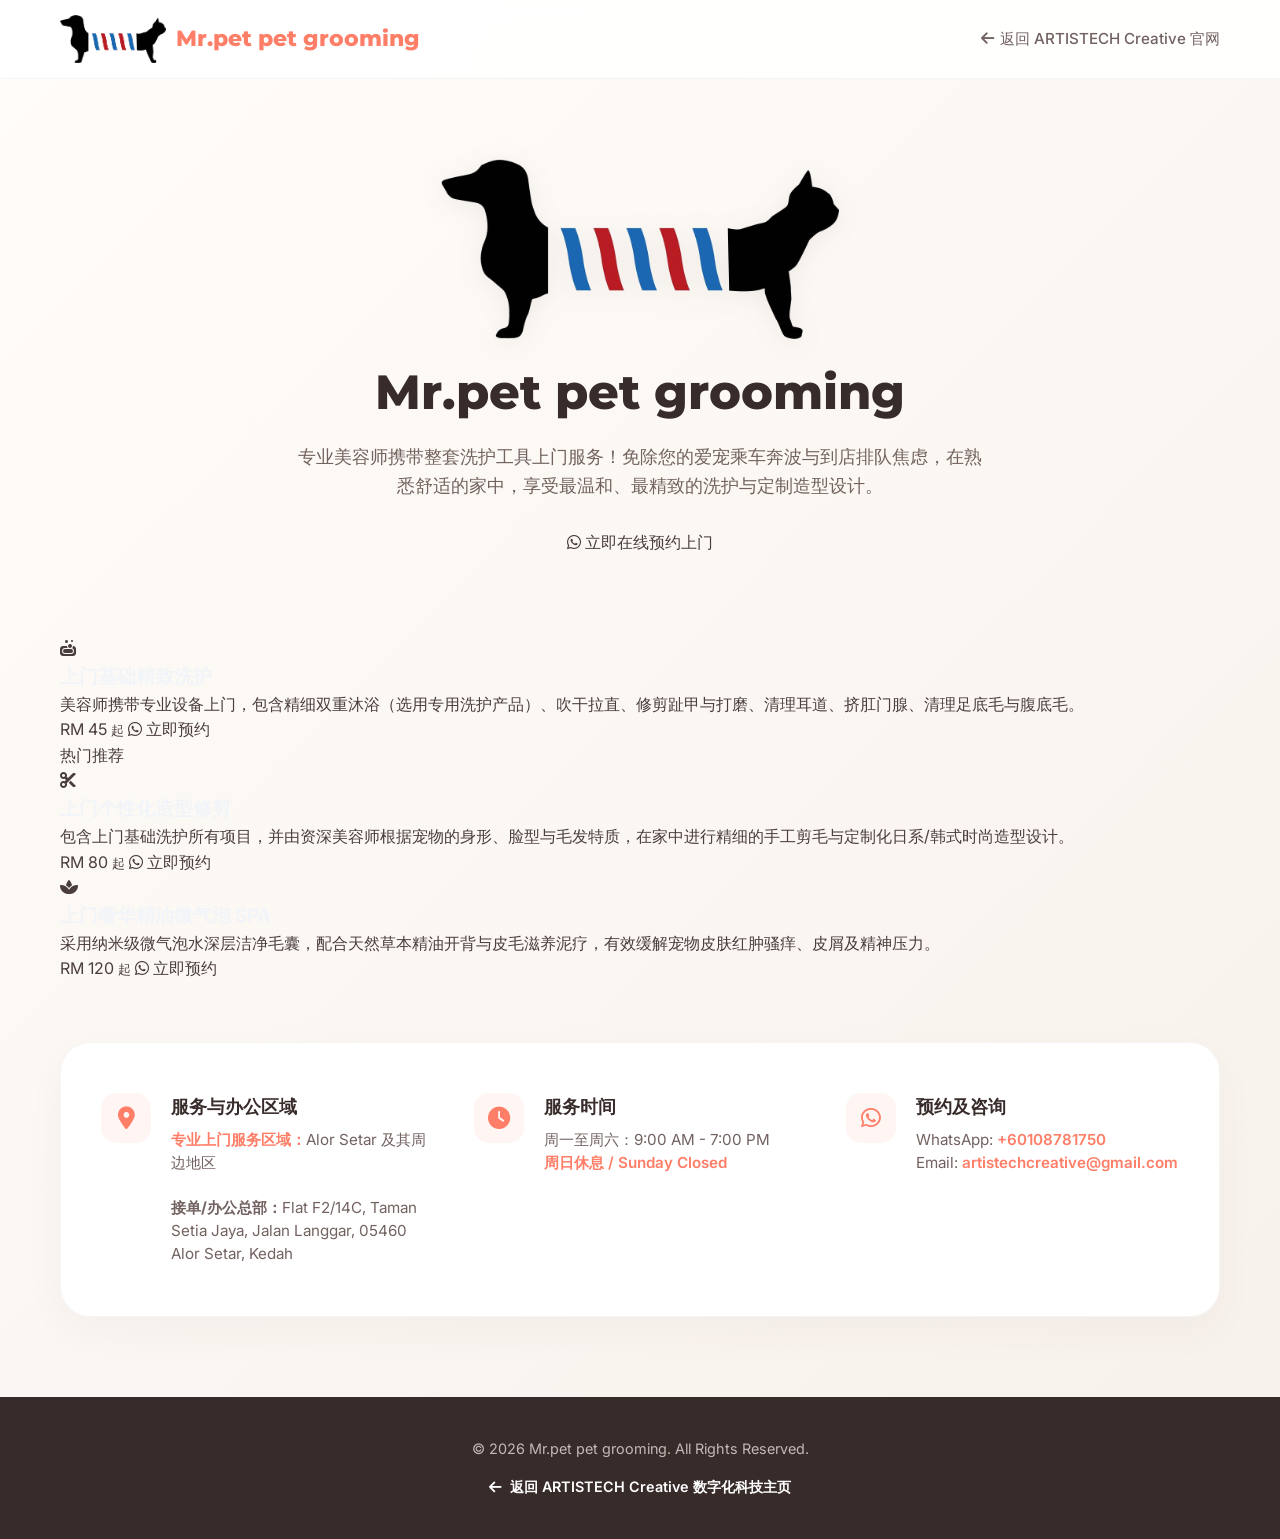
<file: pet.html>
<!DOCTYPE html>
<html lang="zh-CN">
<head>
    <meta charset="UTF-8">
    <meta name="viewport" content="width=device-width, initial-scale=1.0">
    <title>Mr.pet pet grooming - 高端专业上门宠物美容服务</title>
    <!-- SEO Meta Tags -->
    <meta name="description" content="Mr.pet pet grooming 致力于为您的爱宠提供最便捷、最专业的精致上门洗护、上门造型修剪以及上门微气泡 SPA 服务。">
    <meta name="keywords" content="Mr.pet, Mr.pet pet grooming, 上门宠物美容, 宠物洗澡, 宠物造型, 移动宠物美容, Alor Setar 宠物店, 吉打宠物美容">
    <meta name="author" content="Mr.pet pet grooming">
    
    <!-- Fonts & Icons -->
    <link rel="preconnect" href="https://fonts.googleapis.com">
    <link rel="preconnect" href="https://fonts.gstatic.com" crossorigin>
    <link href="https://fonts.googleapis.com/css2?family=Inter:wght@300;400;500;600;700&family=Montserrat:wght@400;500;600;700;800&display=swap" rel="stylesheet">
    <link rel="stylesheet" href="https://cdnjs.cloudflare.com/ajax/libs/font-awesome/6.4.0/css/all.min.css">
    
    <!-- Stylesheet -->
    <link rel="stylesheet" href="style.css">
    <style>
        /* Standalone overrides for Pet page to ensure fully bright and cozy theme */
        body {
            background: linear-gradient(135deg, #fffcf9 0%, #f7f1eb 100%);
            color: #4a3e3d;
            font-family: 'Inter', sans-serif;
            margin: 0;
            padding: 0;
        }

        .pet-page-header {
            background: rgba(255, 255, 255, 0.9);
            backdrop-filter: blur(10px);
            border-bottom: 1px solid rgba(74, 62, 61, 0.05);
            padding: 15px 0;
            position: sticky;
            top: 0;
            z-index: 1000;
        }

        .pet-nav-container {
            max-width: 1200px;
            margin: 0 auto;
            padding: 0 20px;
            display: flex;
            align-items: center;
            justify-content: space-between;
        }

        .pet-nav-logo {
            font-family: 'Montserrat', sans-serif;
            font-size: 1.4rem;
            font-weight: 800;
            color: #ff7e67;
            text-decoration: none;
            display: flex;
            align-items: center;
            gap: 10px;
        }

        .pet-nav-logo-img {
            height: 48px;
            width: auto;
            object-fit: contain;
        }

        .pet-hero-logo-container {
            margin-bottom: 25px;
            display: flex;
            justify-content: center;
            align-items: center;
        }

        .pet-hero-logo {
            height: 180px;
            width: auto;
            object-fit: contain;
            filter: drop-shadow(0 4px 12px rgba(74, 62, 61, 0.08));
            transition: transform 0.5s cubic-bezier(0.175, 0.885, 0.32, 1.275);
        }

        .pet-hero-logo:hover {
            transform: scale(1.06) rotate(1deg);
        }

        .pet-nav-back {
            color: #726260;
            text-decoration: none;
            font-size: 0.95rem;
            font-weight: 500;
            transition: color 0.3s ease;
            display: flex;
            align-items: center;
            gap: 6px;
        }

        .pet-nav-back:hover {
            color: #ff7e67;
        }

        .pet-hero {
            max-width: 1200px;
            margin: 0 auto;
            padding: 80px 20px 40px;
            text-align: center;
        }

        .pet-hero h1 {
            font-family: 'Montserrat', sans-serif;
            font-size: 3rem;
            font-weight: 800;
            color: #382c2b;
            margin-bottom: 20px;
            line-height: 1.2;
        }

        .pet-hero p {
            font-size: 1.15rem;
            color: #726260;
            max-width: 700px;
            margin: 0 auto 30px;
            line-height: 1.6;
        }

        /* Re-use and optimize grid from style.css */
        .pet-container {
            max-width: 1200px;
            margin: 0 auto;
            padding: 40px 20px 80px;
        }

        .pet-details-section {
            background: #ffffff;
            border-radius: 30px;
            padding: 50px 40px;
            margin-top: 60px;
            box-shadow: 0 15px 40px rgba(74, 62, 61, 0.04);
            border: 1px solid rgba(74, 62, 61, 0.05);
            display: grid;
            grid-template-columns: repeat(auto-fit, minmax(280px, 1fr));
            gap: 40px;
        }

        .detail-card {
            display: flex;
            align-items: flex-start;
            gap: 20px;
        }

        .detail-icon {
            width: 50px;
            height: 50px;
            border-radius: 15px;
            background: rgba(255, 126, 103, 0.08);
            display: flex;
            align-items: center;
            justify-content: center;
            font-size: 1.4rem;
            color: #ff7e67;
            flex-shrink: 0;
        }

        .detail-info h4 {
            font-size: 1.1rem;
            color: #382c2b;
            margin: 0 0 8px 0;
            font-weight: 700;
        }

        .detail-info p {
            font-size: 0.95rem;
            color: #726260;
            margin: 0;
            line-height: 1.5;
        }

        .detail-info a {
            color: #ff7e67;
            text-decoration: none;
            font-weight: 600;
        }

        .detail-info a:hover {
            text-decoration: underline;
        }

        .pet-page-footer {
            background: #382c2b;
            color: #f7f1eb;
            text-align: center;
            padding: 40px 20px;
            font-size: 0.9rem;
        }

        .pet-page-footer p {
            margin: 0 0 15px 0;
            color: #c5b8b6;
        }

        .pet-page-footer a {
            color: #ffffff;
            text-decoration: none;
            font-weight: 600;
            display: inline-flex;
            align-items: center;
            gap: 8px;
            transition: color 0.3s ease;
        }

        .pet-page-footer a:hover {
            color: #ff7e67;
        }

        @media (max-width: 768px) {
            .pet-hero h1 {
                font-size: 2.2rem;
            }
            .pet-hero p {
                font-size: 1rem;
            }
            .pet-details-section {
                padding: 30px 20px;
                gap: 30px;
            }
        }
    </style>
</head>
<body>

    <!-- ==========================================
         HEADER / 导航栏
         ========================================== -->
    <header class="pet-page-header">
        <div class="pet-nav-container">
            <a href="#" class="pet-nav-logo">
                <img src="mrpet_logo.png" alt="Mr.pet Logo" class="pet-nav-logo-img"> Mr.pet pet grooming
            </a>
            <a href="index.html" class="pet-nav-back">
                <i class="fa-solid fa-arrow-left"></i> 返回 ARTISTECH Creative 官网
            </a>
        </div>
    </header>

    <!-- ==========================================
         HERO / 首屏
         ========================================== -->
    <section class="pet-hero">
        <div class="pet-hero-logo-container">
            <img src="mrpet_logo.png" alt="Mr.pet pet grooming Logo" class="pet-hero-logo">
        </div>
        <h1>Mr.pet pet grooming</h1>
        <p>专业美容师携带整套洗护工具上门服务！免除您的爱宠乘车奔波与到店排队焦虑，在熟悉舒适的家中，享受最温和、最精致的洗护与定制造型设计。</p>
        <a href="https://wa.me/60108781750" target="_blank" rel="noopener" class="pet-btn" style="padding: 14px 28px; font-size: 1rem; border-radius: 16px;">
            <i class="fa-brands fa-whatsapp"></i> 立即在线预约上门
        </a>
    </section>

    <!-- ==========================================
         SERVICES / 服务项目
         ========================================== -->
    <main class="pet-container">
        <div class="pet-services-grid" style="margin-top: 0;">
            <!-- 服务 1 -->
            <div class="pet-card">
                <div class="pet-icon-wrapper">
                    <i class="fa-solid fa-soap"></i>
                </div>
                <h3>上门基础精致洗护</h3>
                <p class="pet-desc">美容师携带专业设备上门，包含精细双重沐浴（选用专用洗护产品）、吹干拉直、修剪趾甲与打磨、清理耳道、挤肛门腺、清理足底毛与腹底毛。</p>
                <div class="pet-footer">
                    <span class="pet-price">RM 45 <small>起</small></span>
                    <a href="https://wa.me/60108781750?text=%E4%BD%A0%E5%A5%BD%EF%BC%8C%E6%88%91%E6%83%B3%E9%A2%84%E7%BA%A6%E4%B8%8A%E9%97%A8%E5%AE%A8%E7%89%A9%E6%B4%97%E6%8A%A4%E3%80%90%E5%9F%BA%E7%A1%80%E7%B2%BE%E8%87%B4%E6%B4%97%E6%8A%A4%E3%80%91%E6%9C%8D%E5%8A%A1%E3%80%82" target="_blank" rel="noopener" class="pet-btn">
                        <i class="fa-brands fa-whatsapp"></i> 立即预约
                    </a>
                </div>
            </div>

            <!-- 服务 2 -->
            <div class="pet-card featured-pet-card">
                <div class="pet-badge">热门推荐</div>
                <div class="pet-icon-wrapper">
                    <i class="fa-solid fa-scissors"></i>
                </div>
                <h3>上门个性化造型修剪</h3>
                <p class="pet-desc">包含上门基础洗护所有项目，并由资深美容师根据宠物的身形、脸型与毛发特质，在家中进行精细的手工剪毛与定制化日系/韩式时尚造型设计。</p>
                <div class="pet-footer">
                    <span class="pet-price">RM 80 <small>起</small></span>
                    <a href="https://wa.me/60108781750?text=%E4%BD%A0%E5%A5%BD%EF%BC%8C%E6%88%91%E6%83%B3%E9%A2%84%E7%BA%A6%E4%B8%8A%E9%97%A8%E5%AE%A8%E7%89%A9%E7%BE%8E%E5%AE%B9%E3%80%90%E4%B8%AA%E6%80%A7%E5%8C%96%E9%80%A0%E5%9E%8B%E4%BF%AE%E5%89%AA%E3%80%91%E6%9C%8D%E5%8A%A1%E3%80%82" target="_blank" rel="noopener" class="pet-btn">
                        <i class="fa-brands fa-whatsapp"></i> 立即预约
                    </a>
                </div>
            </div>

            <!-- 服务 3 -->
            <div class="pet-card">
                <div class="pet-icon-wrapper">
                    <i class="fa-solid fa-spa"></i>
                </div>
                <h3>上门奢华精油微气泡 SPA</h3>
                <p class="pet-desc">采用纳米级微气泡水深层洁净毛囊，配合天然草本精油开背与皮毛滋养泥疗，有效缓解宠物皮肤红肿骚痒、皮屑及精神压力。</p>
                <div class="pet-footer">
                    <span class="pet-price">RM 120 <small>起</small></span>
                    <a href="https://wa.me/60108781750?text=%E4%BD%A0%E5%A5%BD%EF%BC%8C%E6%88%91%E6%83%B3%E9%A2%84%E7%BA%A6%E4%B8%A8%E9%97%A8%E5%AE%A8%E7%89%A9%E5%BE%AE%E6%B0%94%E6%B3%A1SPA%E3%80%90%E5%A5%A2%E5%8D%8E%E7%B2%BE%E6%B2%B9%E5%BE%AE%E6%B0%94%E6%B3%A1%20SPA%E3%80%91%E6%9C%8D%E5%8A%A1%E3%80%82" target="_blank" rel="noopener" class="pet-btn">
                        <i class="fa-brands fa-whatsapp"></i> 立即预约
                    </a>
                </div>
            </div>
        </div>

        <!-- ==========================================
             SHOP DETAILS / 门店详情
             ========================================== -->
        <div class="pet-details-section">
            <div class="detail-card">
                <div class="detail-icon">
                    <i class="fa-solid fa-location-dot"></i>
                </div>
                <div class="detail-info">
                    <h4>服务与办公区域</h4>
                    <p><strong style="color: #ff7e67;">专业上门服务区域：</strong>Alor Setar 及其周边地区<br><br><strong>接单/办公总部：</strong>Flat F2/14C, Taman Setia Jaya, Jalan Langgar, 05460 Alor Setar, Kedah</p>
                </div>
            </div>

            <div class="detail-card">
                <div class="detail-icon">
                    <i class="fa-solid fa-clock"></i>
                </div>
                <div class="detail-info">
                    <h4>服务时间</h4>
                    <p>周一至周六：9:00 AM - 7:00 PM<br><span style="color: #ff7e67; font-weight: 600;">周日休息 / Sunday Closed</span></p>
                </div>
            </div>

            <div class="detail-card">
                <div class="detail-icon">
                    <i class="fa-brands fa-whatsapp"></i>
                </div>
                <div class="detail-info">
                    <h4>预约及咨询</h4>
                    <p>WhatsApp: <a href="https://wa.me/60108781750" target="_blank" rel="noopener">+60108781750</a></p>
                    <p>Email: <a href="mailto:artistechcreative@gmail.com">artistechcreative@gmail.com</a></p>
                </div>
            </div>
        </div>
    </main>

    <!-- ==========================================
         FOOTER / 页脚
         ========================================== -->
    <footer class="pet-page-footer">
        <p>&copy; 2026 Mr.pet pet grooming. All Rights Reserved.</p>
        <a href="index.html">
            <i class="fa-solid fa-arrow-left"></i> 返回 ARTISTECH Creative 数字化科技主页
        </a>
    </footer>

</body>
</html>
</file>
<file: style.css>
/* ==========================================================================
   ARTISTECH CREATIVE ENTERPRISE - Premium Style Sheets
   ========================================================================== */

/* 1. 全局设计系统与变量声明 */
:root {
    --font-primary: 'Inter', -apple-system, BlinkMacSystemFont, "Segoe UI", Roboto, sans-serif;
    --font-title: 'Montserrat', sans-serif;
    
    /* 深色科技色彩体系 */
    --bg-main: #060913;
    --bg-sec: #0b1120;
    --bg-card: rgba(255, 255, 255, 0.03);
    --bg-card-hover: rgba(255, 255, 255, 0.06);
    
    /* 霓虹极光渐变核心色 */
    --color-primary: #00f2fe;    /* 科技青 */
    --color-secondary: #4facfe;  /* 深空蓝 */
    --color-accent: #10b981;     /* 极光绿 */
    
    /* 文字颜色 */
    --text-main: #f1f5f9;
    --text-muted: #94a3b8;
    --text-dark: #0f172a;
    
    /* 辅助属性 */
    --border-glass: rgba(255, 255, 255, 0.08);
    --border-glass-active: rgba(255, 255, 255, 0.2);
    --glow-shadow: 0 0 20px rgba(0, 242, 254, 0.25);
    --transition-smooth: all 0.4s cubic-bezier(0.16, 1, 0.3, 1);
    --border-radius-lg: 20px;
    --border-radius-md: 12px;
}

/* 2. 基础重置 */
* {
    margin: 0;
    padding: 0;
    box-sizing: border-box;
}

html {
    scroll-behavior: smooth;
    font-size: 16px;
    background-color: var(--bg-main);
    color: var(--text-main);
    font-family: var(--font-primary);
}

body {
    overflow-x: hidden;
    line-height: 1.6;
    -webkit-font-smoothing: antialiased;
}

h1, h2, h3, h4, h5, h6 {
    color: var(--text-main);
}

.container {
    width: 100%;
    max-width: 1200px;
    margin: 0 auto;
    padding: 0 24px;
}

section {
    position: relative;
}

.section-padding {
    padding: 100px 0;
}

a {
    text-decoration: none;
    color: inherit;
    transition: var(--transition-smooth);
}

button, input, textarea {
    font-family: inherit;
    outline: none;
}

/* 3. 辅助组件样式 (如渐变文字、卡片、按钮) */
.text-gradient {
    background: linear-gradient(135deg, var(--color-primary), var(--color-accent));
    -webkit-background-clip: text;
    -webkit-text-fill-color: transparent;
    background-clip: text;
}

.glass-card {
    background: var(--bg-card);
    backdrop-filter: blur(12px);
    -webkit-backdrop-filter: blur(12px);
    border: 1px solid var(--border-glass);
    border-radius: var(--border-radius-lg);
    box-shadow: 0 10px 30px -10px rgba(0, 0, 0, 0.5);
    transition: var(--transition-smooth);
}

.glass-card:hover {
    background: var(--bg-card-hover);
    border-color: var(--border-glass-active);
    transform: translateY(-5px);
    box-shadow: 0 20px 40px -15px rgba(0, 0, 0, 0.7), 0 0 15px rgba(0, 242, 254, 0.1);
}

/* 按钮样式 */
.btn {
    display: inline-flex;
    align-items: center;
    justify-content: center;
    padding: 14px 28px;
    font-size: 0.95rem;
    font-weight: 600;
    border-radius: 50px;
    cursor: pointer;
    transition: var(--transition-smooth);
    border: none;
}

.btn-primary {
    background: linear-gradient(135deg, var(--color-primary), var(--color-secondary));
    color: var(--text-dark);
    box-shadow: 0 4px 15px rgba(0, 242, 254, 0.3);
}

.btn-primary:hover {
    transform: translateY(-2px);
    box-shadow: 0 8px 25px rgba(0, 242, 254, 0.5);
}

.btn-outline {
    background: transparent;
    border: 1px solid var(--border-glass);
    color: var(--text-main);
}

.btn-outline:hover {
    background: rgba(255, 255, 255, 0.05);
    border-color: var(--color-primary);
    color: var(--color-primary);
    transform: translateY(-2px);
}

.btn-block {
    display: flex;
    width: 100%;
}

/* 4. HEADER / 导航栏 */
.header {
    position: fixed;
    top: 0;
    left: 0;
    width: 100%;
    z-index: 1000;
    transition: var(--transition-smooth);
    padding: 24px 0;
}

.header.scrolled {
    padding: 16px 0;
    background: rgba(6, 9, 19, 0.75);
    backdrop-filter: blur(20px);
    -webkit-backdrop-filter: blur(20px);
    border-bottom: 1px solid var(--border-glass);
    box-shadow: 0 4px 20px rgba(0, 0, 0, 0.3);
}

.header-container {
    display: flex;
    align-items: center;
    justify-content: space-between;
}

.logo {
    font-family: var(--font-title);
    font-size: 1.45rem;
    font-weight: 700;
    letter-spacing: -0.5px;
    color: var(--text-main);
    display: inline-flex;
    align-items: center;
    gap: 10px;
    text-decoration: none;
}

.logo-img {
    height: 38px;
    width: auto;
    object-fit: contain;
}

.logo-accent {
    background: linear-gradient(135deg, var(--color-primary), var(--color-secondary));
    -webkit-background-clip: text;
    -webkit-text-fill-color: transparent;
    background-clip: text;
    font-weight: 800;
}

.nav-links {
    display: flex;
    gap: 32px;
}

.nav-link {
    font-size: 0.95rem;
    font-weight: 500;
    color: var(--text-muted);
    position: relative;
    padding: 6px 0;
}

.nav-link:hover, .nav-link.active {
    color: var(--color-primary);
}

.nav-link::after {
    content: '';
    position: absolute;
    bottom: 0;
    left: 0;
    width: 0;
    height: 2px;
    background: linear-gradient(90deg, var(--color-primary), var(--color-secondary));
    transition: var(--transition-smooth);
}

.nav-link:hover::after, .nav-link.active::after {
    width: 100%;
}

.mobile-toggle {
    display: none;
    background: transparent;
    border: none;
    color: var(--text-main);
    font-size: 1.5rem;
    cursor: pointer;
}

/* 5. HERO SECTION */
.hero-section {
    min-height: 100vh;
    display: flex;
    align-items: center;
    justify-content: center;
    background-color: var(--bg-main);
    padding-top: 100px;
}

.hero-bg-gradient {
    position: absolute;
    top: -20%;
    right: -10%;
    width: 60%;
    height: 80%;
    background: radial-gradient(circle, rgba(0, 242, 254, 0.08) 0%, rgba(79, 172, 254, 0.03) 50%, rgba(6, 9, 19, 0) 100%);
    z-index: 1;
    pointer-events: none;
}

.hero-container {
    position: relative;
    z-index: 2;
}

.hero-content {
    max-width: 680px;
}

.hero-tagline {
    font-family: var(--font-title);
    font-size: 0.9rem;
    font-weight: 700;
    text-transform: uppercase;
    letter-spacing: 3px;
    color: var(--color-accent);
    margin-bottom: 20px;
    display: inline-block;
}

.hero-title {
    font-family: var(--font-title);
    font-size: 3.8rem;
    font-weight: 800;
    line-height: 1.15;
    letter-spacing: -1.5px;
    margin-bottom: 24px;
}

.hero-desc {
    font-size: 1.15rem;
    color: var(--text-muted);
    margin-bottom: 40px;
    max-width: 600px;
}

.hero-buttons {
    display: flex;
    gap: 16px;
}

.scroll-indicator {
    position: absolute;
    bottom: 40px;
    left: 50%;
    transform: translateX(-50%);
    animation: bounce 2s infinite;
    z-index: 2;
}

.scroll-indicator a {
    font-size: 1.5rem;
    color: var(--text-muted);
}

.scroll-indicator a:hover {
    color: var(--color-primary);
}

@keyframes bounce {
    0%, 20%, 50%, 80%, 100% { transform: translateY(0) translateX(-50%); }
    40% { transform: translateY(-10px) translateX(-50%); }
    60% { transform: translateY(-5px) translateX(-50%); }
}

/* 6. SERVICES SECTION */
.section-header {
    text-align: center;
    max-width: 600px;
    margin: 0 auto 60px;
}

.section-title {
    font-family: var(--font-title);
    font-size: 2.2rem;
    font-weight: 700;
    margin-bottom: 16px;
    letter-spacing: -0.5px;
}

.section-subtitle {
    color: var(--text-muted);
    font-size: 1.05rem;
}

.services-grid {
    display: grid;
    grid-template-columns: repeat(auto-fit, minmax(260px, 1fr));
    gap: 30px;
}

.service-card {
    padding: 40px 30px;
}

.service-icon {
    font-size: 2.5rem;
    margin-bottom: 24px;
    background: linear-gradient(135deg, var(--color-primary), var(--color-secondary));
    -webkit-background-clip: text;
    -webkit-text-fill-color: transparent;
    display: inline-block;
}

.service-card h3 {
    font-family: var(--font-title);
    font-size: 1.25rem;
    font-weight: 600;
    margin-bottom: 16px;
    color: #ffffff;
}

.service-card p {
    color: #cbd5e1;
    font-size: 0.95rem;
    line-height: 1.6;
}

/* 7. ABOUT SECTION */
.about-section {
    background-color: var(--bg-sec);
}

.about-grid {
    display: grid;
    grid-template-columns: 1.1fr 0.9fr;
    gap: 60px;
    align-items: center;
}

.section-tag {
    font-family: var(--font-title);
    font-size: 0.85rem;
    font-weight: 700;
    text-transform: uppercase;
    letter-spacing: 2px;
    color: var(--color-primary);
    margin-bottom: 12px;
    display: inline-block;
}

.text-left {
    text-align: left;
}

.editable-business-intro {
    margin: 24px 0 32px;
}

.editable-business-intro p {
    color: #cbd5e1;
    font-size: 1rem;
    margin-bottom: 16px;
}

.editable-business-intro .lead-text {
    font-size: 1.15rem;
    font-weight: 500;
    color: var(--text-main);
    line-height: 1.5;
}

.about-stats {
    display: flex;
    gap: 48px;
    border-top: 1px solid var(--border-glass);
    padding-top: 32px;
}

.stat-item {
    display: flex;
    flex-direction: column;
}

.stat-num {
    font-family: var(--font-title);
    font-size: 2.5rem;
    font-weight: 800;
    background: linear-gradient(135deg, var(--color-primary), var(--color-accent));
    -webkit-background-clip: text;
    -webkit-text-fill-color: transparent;
}

.stat-label {
    font-size: 0.85rem;
    color: var(--text-muted);
    margin-top: 4px;
}

/* 交互式毛玻璃视觉卡片 */
.about-visual {
    display: flex;
    justify-content: center;
    position: relative;
}

.visual-glass-block {
    position: relative;
    width: 100%;
    max-width: 400px;
    aspect-ratio: 1;
    display: flex;
    align-items: center;
    justify-content: center;
}

.g-circle {
    position: absolute;
    border-radius: 50%;
    filter: blur(50px);
    opacity: 0.45;
}

.circle-1 {
    width: 200px;
    height: 200px;
    background: var(--color-primary);
    top: 10%;
    left: 10%;
    animation: float1 8s infinite alternate;
}

.circle-2 {
    width: 180px;
    height: 180px;
    background: var(--color-accent);
    bottom: 15%;
    right: 15%;
    animation: float2 10s infinite alternate;
}

@keyframes float1 {
    0% { transform: translate(0, 0) scale(1); }
    100% { transform: translate(30px, -20px) scale(1.15); }
}

@keyframes float2 {
    0% { transform: translate(0, 0) scale(1); }
    100% { transform: translate(-20px, 30px) scale(0.9); }
}

.visual-content-card {
    position: relative;
    z-index: 3;
    padding: 35px;
    width: 85%;
}

.visual-content-card h4 {
    font-family: var(--font-title);
    font-size: 1.15rem;
    font-weight: 700;
    margin-bottom: 16px;
    color: var(--color-primary);
}

.visual-content-card p {
    font-style: italic;
    font-weight: 300;
    font-size: 1.05rem;
    line-height: 1.7;
    margin-bottom: 20px;
}

.quote-author {
    font-size: 0.8rem;
    color: var(--text-muted);
}

/* 7.5 FOUNDER SECTION */
.founder-section {
    background-color: var(--bg-main);
}

.founder-card {
    display: flex;
    align-items: center;
    gap: 50px;
    padding: 60px;
    margin-top: 40px;
}

.founder-avatar-wrapper {
    position: relative;
    width: 200px;
    height: 200px;
    flex-shrink: 0;
}

.founder-avatar-glow {
    position: absolute;
    top: -5px;
    left: -5px;
    width: 210px;
    height: 210px;
    border-radius: 50%;
    background: linear-gradient(135deg, var(--color-primary), var(--color-accent));
    filter: blur(8px);
    opacity: 0.7;
    z-index: 1;
    animation: rotateGlow 8s infinite linear;
}

@keyframes rotateGlow {
    0% { transform: rotate(0deg); }
    100% { transform: rotate(360deg); }
}

.founder-avatar {
    position: relative;
    z-index: 2;
    width: 100%;
    height: 100%;
    border-radius: 50%;
    background: var(--bg-sec);
    border: 2px solid var(--border-glass);
    display: flex;
    align-items: center;
    justify-content: center;
    font-size: 5rem;
    color: var(--color-primary);
    overflow: hidden;
}

.founder-img {
    width: 100%;
    height: 100%;
    object-fit: cover;
    display: block;
}

.founder-info {
    flex-grow: 1;
}

.founder-meta {
    margin-bottom: 24px;
}

.founder-name {
    font-family: var(--font-title);
    font-size: 1.85rem;
    font-weight: 700;
    margin-bottom: 6px;
    color: var(--text-main);
}

.founder-title {
    font-size: 0.95rem;
    font-weight: 600;
    text-transform: uppercase;
    letter-spacing: 1.5px;
    color: var(--color-accent);
}

.founder-bio p {
    color: var(--text-muted);
    font-size: 1rem;
    line-height: 1.7;
    margin-bottom: 16px;
}

.founder-bio p:last-child {
    margin-bottom: 0;
}

.founder-quote {
    font-family: var(--font-title);
    font-style: italic;
    font-size: 1.25rem;
    font-weight: 300;
    line-height: 1.6;
    color: var(--text-main);
    border-left: 3px solid var(--color-primary);
    padding-left: 20px;
    margin-bottom: 24px !important;
}

@media (max-width: 768px) {
    .founder-card {
        flex-direction: column;
        padding: 40px 24px;
        text-align: center;
        gap: 30px;
    }
    
    .founder-avatar-wrapper {
        width: 160px;
        height: 160px;
    }
    
    .founder-avatar-glow {
        width: 170px;
        height: 170px;
    }
    
    .founder-quote {
        border-left: none;
        border-top: 1px solid var(--border-glass);
        border-bottom: 1px solid var(--border-glass);
        padding: 16px 0;
        margin-bottom: 20px !important;
    }
}

/* 8. PORTFOLIO SECTION */
.portfolio-filter-container {
    display: flex;
    justify-content: center;
    gap: 12px;
    margin-bottom: 48px;
}

.filter-btn {
    background: transparent;
    border: 1px solid var(--border-glass);
    color: var(--text-muted);
    padding: 8px 20px;
    border-radius: 30px;
    cursor: pointer;
    font-weight: 500;
    font-size: 0.9rem;
    transition: var(--transition-smooth);
}

.filter-btn:hover, .filter-btn.active {
    background: rgba(255, 255, 255, 0.05);
    border-color: var(--color-primary);
    color: var(--color-primary);
}

.portfolio-grid {
    display: grid;
    grid-template-columns: repeat(3, 1fr);
    gap: 30px;
    align-items: start;
}

/* TikTok cards: no fixed height, allow iframe to expand naturally */
.tiktok-card {
    overflow: visible !important;
}

.tiktok-card > div:first-child {
    overflow: visible !important;
    height: auto !important;
}

.tiktok-embed {
    max-width: 100% !important;
    width: 100% !important;
}

.portfolio-item {
    overflow: hidden;
    display: flex;
    flex-direction: column;
}

.portfolio-img-wrapper {
    position: relative;
    width: 100%;
    aspect-ratio: 1.6;
    overflow: hidden;
    border-radius: calc(var(--border-radius-lg) - 1px) calc(var(--border-radius-lg) - 1px) 0 0;
}

/* 占位图渐变效果 */
.portfolio-placeholder-img {
    width: 100%;
    height: 100%;
    display: flex;
    align-items: center;
    justify-content: center;
    font-size: 2.5rem;
    color: rgba(255, 255, 255, 0.9);
    transition: var(--transition-smooth);
}

.img-design {
    background: linear-gradient(135deg, #1e3c72 0%, #2a5298 100%);
}

.img-dev {
    background: linear-gradient(135deg, #0f2027 0%, #203a43 50%, #2c5364 100%);
}

.img-brand {
    background: linear-gradient(135deg, #11998e 0%, #38ef7d 100%);
}

.portfolio-img {
    width: 100%;
    height: 100%;
    object-fit: cover;
    transition: var(--transition-smooth);
}

.portfolio-iframe {
    width: 100%;
    height: 100%;
    border: none;
}

.portfolio-item:hover .portfolio-placeholder-img,
.portfolio-item:hover .portfolio-img {
    transform: scale(1.08);
}

.portfolio-info {
    padding: 24px;
    flex-grow: 1;
    display: flex;
    flex-direction: column;
}

.portfolio-cat {
    font-size: 0.8rem;
    font-weight: 600;
    text-transform: uppercase;
    letter-spacing: 1.5px;
    color: var(--color-primary);
    margin-bottom: 8px;
}

.portfolio-info h3 {
    font-family: var(--font-title);
    font-size: 1.15rem;
    font-weight: 700;
    margin-bottom: 12px;
}

.portfolio-info p {
    color: var(--text-muted);
    font-size: 0.9rem;
    line-height: 1.5;
}

/* 9. CONTACT SECTION */
.contact-section {
    background-color: var(--bg-sec);
}

.contact-grid {
    display: grid;
    grid-template-columns: 0.95fr 1.05fr;
    gap: 50px;
}

.contact-info-card {
    padding: 50px;
    display: flex;
    flex-direction: column;
    justify-content: center;
}

.contact-info-card p {
    color: var(--text-muted);
    margin: 16px 0 36px;
    font-size: 1.05rem;
}

.info-list {
    display: flex;
    flex-direction: column;
    gap: 24px;
}

.info-item {
    display: flex;
    align-items: center;
    gap: 20px;
}

.info-icon {
    width: 50px;
    height: 50px;
    border-radius: 50%;
    background: rgba(0, 242, 254, 0.08);
    border: 1px solid rgba(0, 242, 254, 0.2);
    display: flex;
    align-items: center;
    justify-content: center;
    font-size: 1.25rem;
    color: var(--color-primary);
}

.info-text span {
    font-size: 0.85rem;
    color: var(--text-muted);
    display: block;
}

.info-text p {
    margin: 4px 0 0;
    font-size: 1.05rem;
    font-weight: 500;
    color: var(--text-main);
}

.info-text p a {
    color: inherit;
    text-decoration: none;
    transition: color 0.3s ease;
}

.info-text p a:hover {
    color: var(--color-primary);
}

.contact-form-card {
    padding: 50px;
}

.contact-form-card h3 {
    font-family: var(--font-title);
    font-size: 1.45rem;
    font-weight: 700;
    margin-bottom: 30px;
}

.contact-form {
    display: flex;
    flex-direction: column;
    gap: 20px;
}

.form-group {
    display: flex;
    flex-direction: column;
    gap: 8px;
}

.form-group label {
    font-size: 0.9rem;
    font-weight: 500;
    color: var(--text-muted);
}

.form-group input, .form-group textarea {
    background: rgba(255, 255, 255, 0.02);
    border: 1px solid var(--border-glass);
    border-radius: var(--border-radius-md);
    padding: 14px 18px;
    color: var(--text-main);
    font-size: 0.95rem;
    transition: var(--transition-smooth);
}

.form-group input:focus, .form-group textarea:focus {
    background: rgba(255, 255, 255, 0.05);
    border-color: var(--color-primary);
    box-shadow: 0 0 15px rgba(0, 242, 254, 0.1);
}

.status-msg {
    margin-top: 16px;
    padding: 12px 18px;
    border-radius: var(--border-radius-md);
    font-size: 0.9rem;
    transition: var(--transition-smooth);
}

.status-msg.success {
    background: rgba(16, 185, 129, 0.1);
    border: 1px solid rgba(16, 185, 129, 0.3);
    color: #34d399;
}

.status-msg.error {
    background: rgba(239, 68, 68, 0.1);
    border: 1px solid rgba(239, 68, 68, 0.3);
    color: #f87171;
}

.hide {
    display: none;
}

/* 10. FOOTER */
.footer {
    border-top: 1px solid var(--border-glass);
    padding: 40px 0;
    font-size: 0.9rem;
    color: var(--text-muted);
}

.footer-container {
    display: flex;
    align-items: center;
    justify-content: space-between;
}

.footer-links {
    display: flex;
    gap: 24px;
}

.footer-links a:hover {
    color: var(--color-primary);
}

/* 11. Language Toggle Button */
.lang-toggle-wrapper {
    display: flex;
    align-items: center;
    margin-left: 20px;
}

.lang-toggle-btn {
    background: rgba(255, 255, 255, 0.04);
    border: 1px solid var(--border-glass);
    border-radius: 20px;
    padding: 4px 12px;
    cursor: pointer;
    display: flex;
    align-items: center;
    gap: 4px;
    font-family: var(--font-title);
    font-size: 0.8rem;
    font-weight: 600;
    transition: var(--transition-smooth);
    color: var(--text-muted);
    user-select: none;
}

.lang-toggle-btn:hover {
    border-color: var(--color-primary);
    background: rgba(0, 242, 254, 0.06);
}

.lang-option {
    padding: 2px 6px;
    border-radius: 10px;
    transition: var(--transition-smooth);
    color: var(--text-muted);
}

.lang-option.active {
    color: var(--color-primary);
    background: rgba(0, 242, 254, 0.1);
}

.lang-divider {
    color: rgba(255, 255, 255, 0.15);
    font-size: 0.7rem;
}

/* Mobile: lang toggle inside slide-in nav */
@media (max-width: 768px) {
    .nav-links .lang-toggle-wrapper {
        margin-left: 0;
        margin-top: 10px;
    }
    .lang-toggle-btn {
        padding: 6px 18px;
        font-size: 0.9rem;
    }
}

/* 11. 媒体查询 (响应式设计适配) */
@media (max-width: 992px) {
    html {
        font-size: 15px;
    }
    
    .hero-title {
        font-size: 3.2rem;
    }
    
    .services-grid {
        grid-template-columns: repeat(2, 1fr);
    }
    
    .about-grid {
        grid-template-columns: 1fr;
        gap: 50px;
    }
    
    .about-visual {
        order: -1; /* 将视觉图块移至文字上方 */
    }
    
    .portfolio-grid {
        grid-template-columns: repeat(2, 1fr);
    }
    
    .contact-grid {
        grid-template-columns: 1fr;
    }
}

@media (max-width: 768px) {
    .mobile-toggle {
        display: block;
    }
    
    .nav-links {
        position: fixed;
        top: 0;
        right: -100%;
        width: 280px;
        height: 100vh;
        background: rgba(6, 9, 19, 0.95);
        backdrop-filter: blur(20px);
        -webkit-backdrop-filter: blur(20px);
        border-left: 1px solid var(--border-glass);
        flex-direction: column;
        justify-content: center;
        align-items: center;
        gap: 40px;
        transition: var(--transition-smooth);
        z-index: 999;
    }
    
    .nav-links.open {
        right: 0;
    }
    
    .nav-link {
        font-size: 1.15rem;
    }
    
    .hero-title {
        font-size: 2.6rem;
    }
    
    .services-grid {
        grid-template-columns: 1fr;
    }
    
    .portfolio-grid {
        grid-template-columns: 1fr;
    }
    
    .contact-info-card, .contact-form-card {
        padding: 30px 20px;
    }
    
    .footer-container {
        flex-direction: column;
        gap: 20px;
        text-align: center;
    }
}


/* ==========================================
     12. MODAL SYSTEM / 弹窗系统
     ========================================== */
.modal-overlay {
    position: fixed;
    top: 0; left: 0; right: 0; bottom: 0;
    background: rgba(0, 0, 0, 0.7);
    backdrop-filter: blur(8px);
    -webkit-backdrop-filter: blur(8px);
    z-index: 2000;
    display: flex;
    align-items: center;
    justify-content: center;
    padding: 20px;
    animation: fadeIn 0.25s ease;
}

@keyframes fadeIn {
    from { opacity: 0; }
    to { opacity: 1; }
}

@keyframes modalSlideUp {
    from { opacity: 0; transform: translateY(30px) scale(0.97); }
    to { opacity: 1; transform: translateY(0) scale(1); }
}

.modal-content {
    position: relative;
    max-width: 800px;
    width: 100%;
    max-height: 90vh;
    overflow-y: auto;
    padding: 0;
    animation: modalSlideUp 0.3s ease;
}

.modal-content::-webkit-scrollbar { width: 6px; }
.modal-content::-webkit-scrollbar-track { background: transparent; }
.modal-content::-webkit-scrollbar-thumb { background: rgba(255,255,255,0.15); border-radius: 10px; }

.modal-close {
    position: absolute;
    top: 16px; right: 20px;
    font-size: 2rem;
    color: var(--text-muted);
    background: none;
    border: none;
    cursor: pointer;
    z-index: 10;
    transition: color 0.3s ease;
    line-height: 1;
}

.modal-close:hover { color: var(--text-main); }

/* Case Detail Modal */
#case-modal-body {
    display: grid;
    grid-template-columns: 1fr 1fr;
    gap: 0;
}

.modal-case-media {
    border-radius: 20px 0 0 20px;
    overflow: hidden;
    min-height: 350px;
}

.modal-case-info {
    padding: 35px;
    display: flex;
    flex-direction: column;
}

.modal-details-grid {
    display: flex;
    flex-direction: column;
    gap: 10px;
    margin-bottom: 20px;
}

.modal-detail-item {
    display: flex;
    flex-direction: column;
    gap: 2px;
    padding: 10px 14px;
    background: rgba(255,255,255,0.03);
    border-radius: 8px;
    border: 1px solid var(--border-glass);
}

.modal-detail-label {
    font-size: 0.75rem;
    color: var(--text-muted);
    text-transform: uppercase;
    letter-spacing: 0.5px;
}

.modal-testimonial {
    padding: 16px;
    background: rgba(0, 242, 254, 0.03);
    border: 1px solid rgba(0, 242, 254, 0.1);
    border-radius: 12px;
    margin-bottom: 20px;
}

/* Inquiry Modal */
.modal-inquiry {
    max-width: 550px;
    padding: 40px;
}

/* Case Card Badges */
.p-badge {
    display: inline-flex;
    align-items: center;
    gap: 4px;
    font-size: 0.75rem;
    padding: 3px 10px;
    background: rgba(255,255,255,0.04);
    border: 1px solid var(--border-glass);
    border-radius: 20px;
    color: var(--text-muted);
}

.p-badge-accent {
    background: rgba(16, 185, 129, 0.08);
    border-color: rgba(16, 185, 129, 0.2);
    color: var(--color-accent);
}

.p-testimonial-preview {
    font-size: 0.83rem;
    color: var(--text-muted);
    font-style: italic;
    padding: 8px 12px;
    background: rgba(0, 242, 254, 0.02);
    border-left: 2px solid var(--color-primary);
    border-radius: 0 8px 8px 0;
    margin-bottom: 6px;
    line-height: 1.5;
}

/* Inquiry trigger inside detail modal */
.inquiry-trigger-btn {
    margin-top: auto;
}

/* Responsive modal */
@media (max-width: 768px) {
    #case-modal-body {
        grid-template-columns: 1fr;
    }
    .modal-case-media {
        border-radius: 20px 20px 0 0;
        min-height: 200px;
    }
    .modal-case-info { padding: 25px; }
    .modal-inquiry { padding: 25px; }
}
</file>
